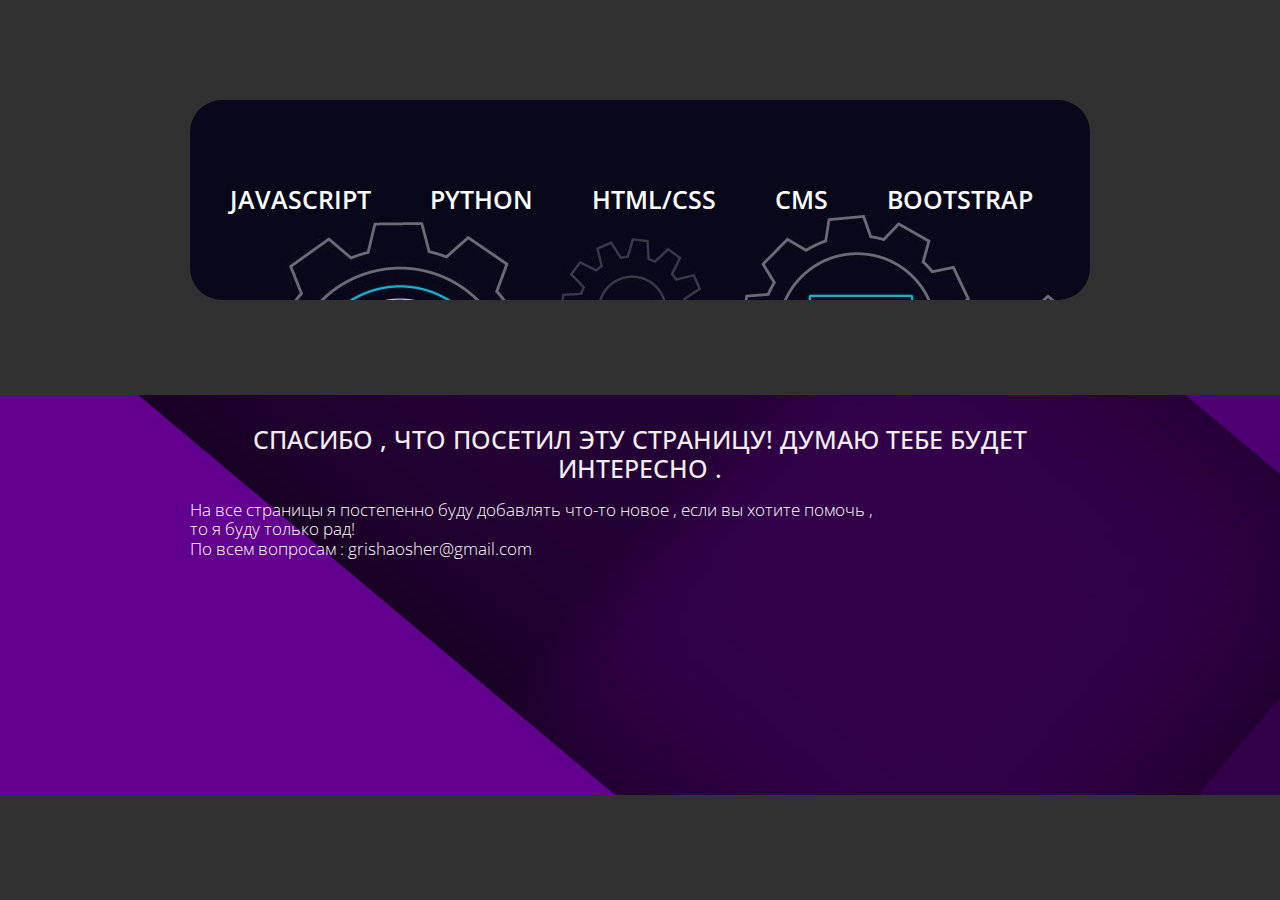
<file: index.html>
<!DOCTYPE html>
<html lang="en">
<head>
    <meta charset="UTF-8">
    <meta name="viewport" content="width=device-width, initial-scale=1.0">
    <title>Шпаргалка для веб-разработчика | JavaScript / Python / HTML , CSS</title>
    <link rel="stylesheet" href="css/index.css">
    <link rel="stylesheet" href="css/normalize.css">
    <link href="https://fonts.googleapis.com/css2?family=Open+Sans:ital,wght@0,300;0,400;0,600;0,700;0,800;1,300;1,400;1,600;1,700;1,800&display=swap" rel="stylesheet">
<!-- Yandex.Metrika counter -->
<script type="text/javascript" >
   (function(m,e,t,r,i,k,a){m[i]=m[i]||function(){(m[i].a=m[i].a||[]).push(arguments)};
   m[i].l=1*new Date();k=e.createElement(t),a=e.getElementsByTagName(t)[0],k.async=1,k.src=r,a.parentNode.insertBefore(k,a)})
   (window, document, "script", "https://mc.yandex.ru/metrika/tag.js", "ym");

   ym(64881325, "init", {
        clickmap:true,
        trackLinks:true,
        accurateTrackBounce:true,
        webvisor:true
   });
</script>
<noscript><div><img src="https://mc.yandex.ru/watch/64881325" style="position:absolute; left:-9999px;" alt="" /></div></noscript>
<!-- /Yandex.Metrika counter -->
    </head>
<body>
 
    <div class="container">
        <div class="nav">
            <nav>
                <ul>
                    <li> <a href="JavaScript.html">JavaScript</a> </li>
                    <li> <a href="python.html">Python</a> </li>
                    <li> <a href="#">HTML/CSS</a> </li>
                    <li> <a href="#">CMS</a> </li>
                    <li> <a href="https://bootstrap-4.ru" target="_blank">Bootstrap</a> </li>
                </ul>
            </nav>
        </div>
    </div>

    <section id="about" class="about">
        <div class="container-2">
            <div class="title">
                Спасибо , что посетил эту страницу! Думаю тебе будет интересно .
                <div class="hr"></div>
            </div>
            <p style="color:white;font-size:17px;">
            На все страницы я постепенно буду добавлять что-то новое , если вы хотите помочь , <br>
            то я буду только рад! <br>
                По всем вопросам : grishaosher@gmail.com
            </p>
        </div>
     
    </section>


</body>
</html>
</file>
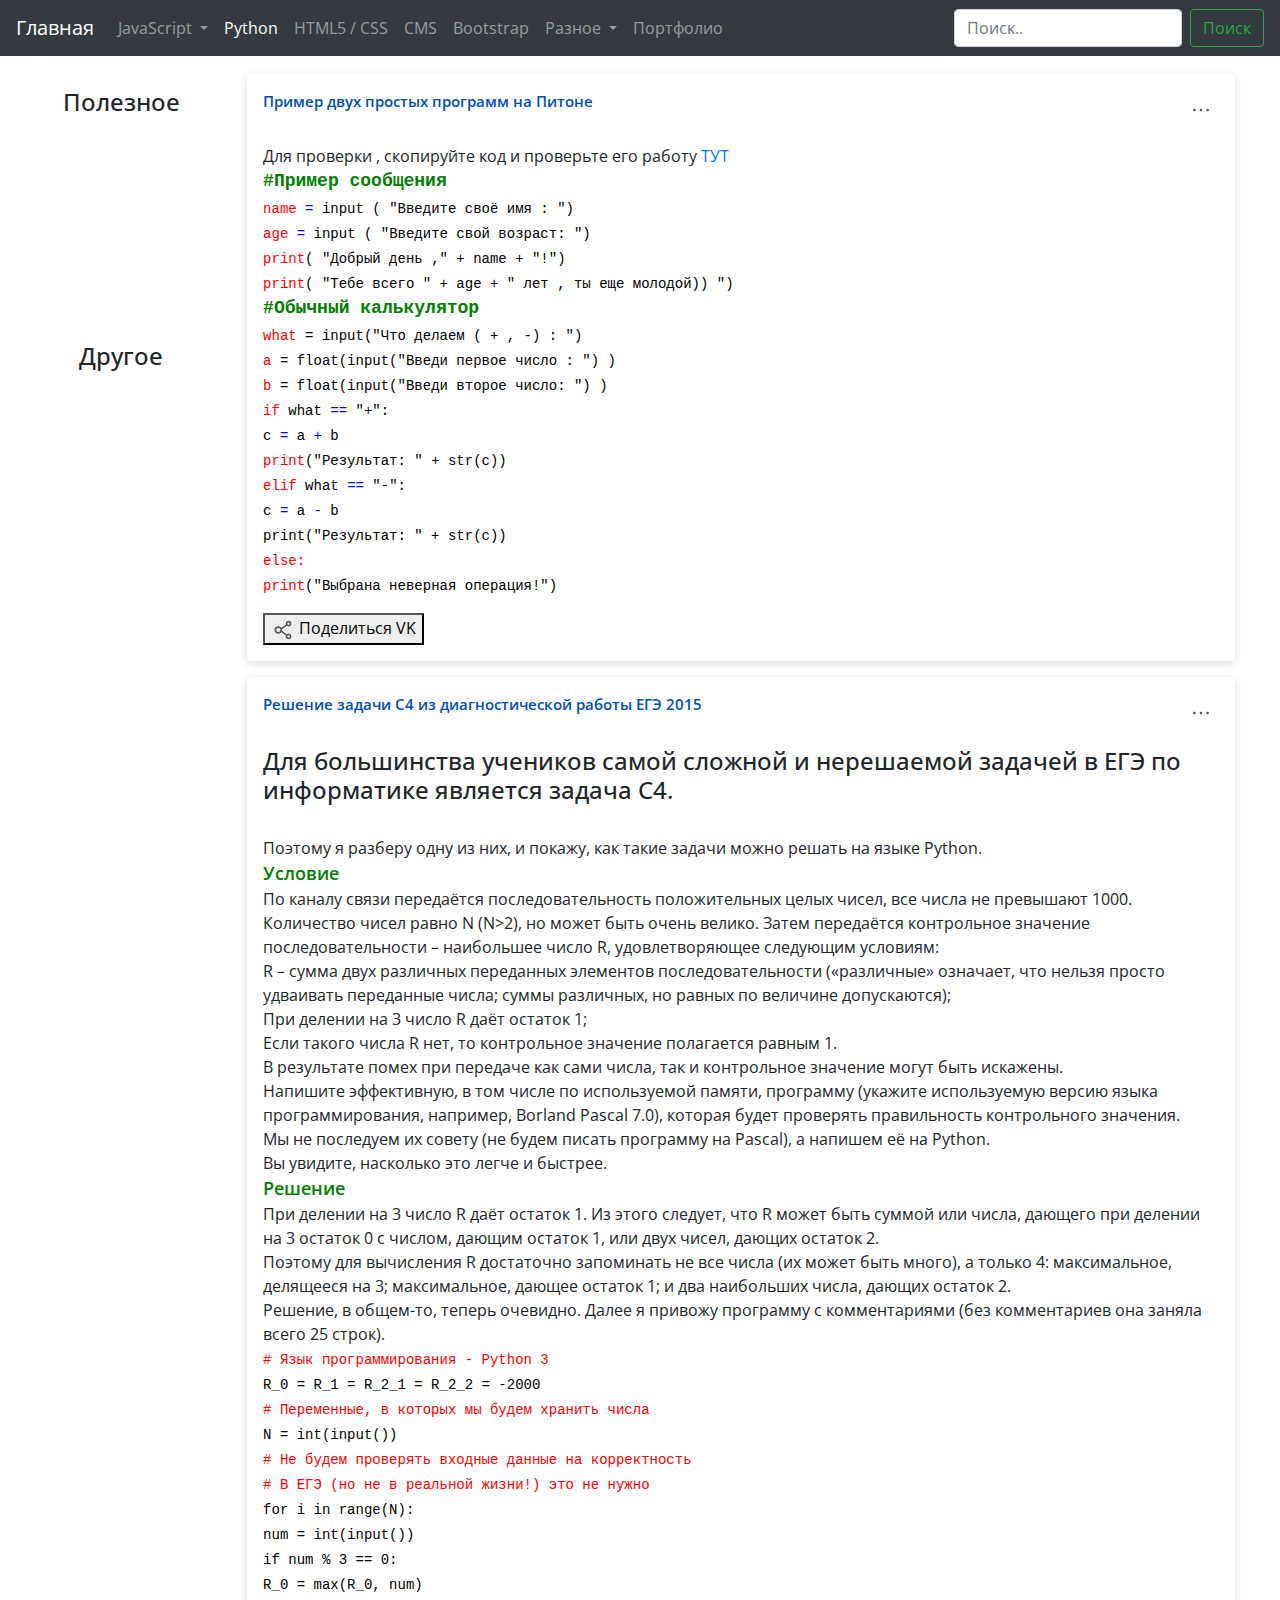
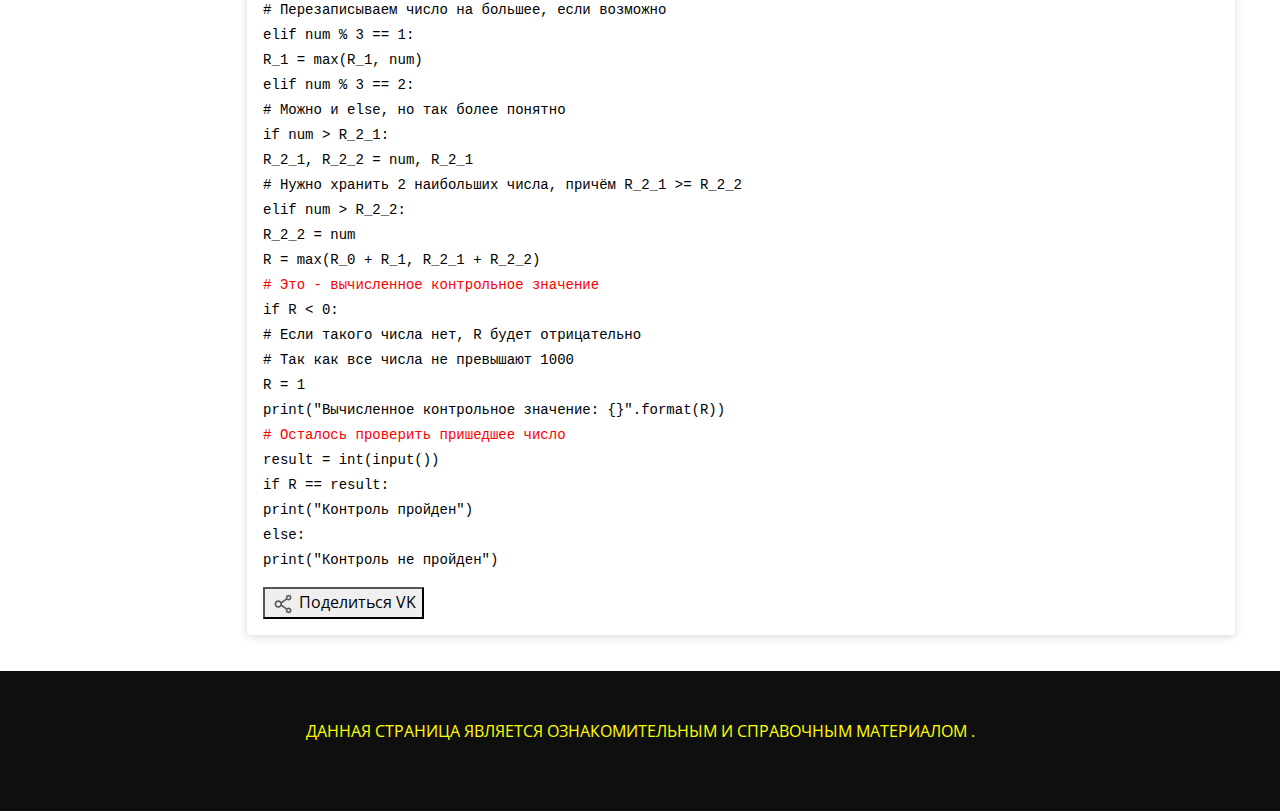
<file: python.html>
<!doctype html>
<html lang="en">
  <head>
    <title>Шпаргалка для веб-разработчика | Python</title>
    <!-- Required meta tags -->
    <meta charset="utf-8">
    <meta name="viewport" content="width=device-width, initial-scale=1, shrink-to-fit=no">

    <!-- Bootstrap CSS -->
    <link rel="stylesheet" href="https://stackpath.bootstrapcdn.com/bootstrap/4.3.1/css/bootstrap.min.css" integrity="sha384-ggOyR0iXCbMQv3Xipma34MD+dH/1fQ784/j6cY/iJTQUOhcWr7x9JvoRxT2MZw1T" crossorigin="anonymous">
    <link rel="stylesheet" href="css/pt.css">
    <link rel="stylesheet" href="css/ptmob.css">
    <link href="https://fonts.googleapis.com/css2?family=Open+Sans:ital,wght@0,400;0,600;0,700;0,800;1,400;1,600;1,700;1,800&display=swap" rel="stylesheet">
  <!-- Yandex.Metrika counter -->
<script type="text/javascript" >
   (function(m,e,t,r,i,k,a){m[i]=m[i]||function(){(m[i].a=m[i].a||[]).push(arguments)};
   m[i].l=1*new Date();k=e.createElement(t),a=e.getElementsByTagName(t)[0],k.async=1,k.src=r,a.parentNode.insertBefore(k,a)})
   (window, document, "script", "https://mc.yandex.ru/metrika/tag.js", "ym");

   ym(64881325, "init", {
        clickmap:true,
        trackLinks:true,
        accurateTrackBounce:true,
        webvisor:true
   });
</script>
<noscript><div><img src="https://mc.yandex.ru/watch/64881325" style="position:absolute; left:-9999px;" alt="" /></div></noscript>
<!-- /Yandex.Metrika counter -->
  </head>
  <body>
    <header>
      <nav class="navbar navbar-expand-lg navbar-dark bg-dark">
        <a class="navbar-brand" href="index.html">Главная</a>
        <button class="navbar-toggler" type="button" data-toggle="collapse" data-target="#navbarSupportedContent" aria-controls="navbarSupportedContent" aria-expanded="false" aria-label="Toggle navigation">
          <span class="navbar-toggler-icon"></span>
        </button>
      
        <div class="collapse navbar-collapse" id="navbarSupportedContent">
          <ul class="navbar-nav mr-auto">
            <li class="nav-item">
              <a class="nav-link dropdown-toggle" href="JavaScript.html" id="navbarDropdown" role="button" data-toggle="dropdown" aria-haspopup="true" aria-expanded="false">
                  JavaScript
                </a>
                <div class="dropdown-menu" aria-labelledby="navbarDropdown">
                    <a class="dropdown-item" href="JavaScript.html#1">Переменные</a>
                    <a class="dropdown-item" href="JavaScript.html#2">Типы данных</a>
                    <a class="dropdown-item" href="JavaScript.html#3">Выражения</a>
                    <a class="dropdown-item" href="Java/comments.html" target="_blank">Коментарии</a>
                    <a class="dropdown-item" href="JavaScript.html#5" target="_blank">Помощь в верстке</a>
                    <a class="dropdown-item" href="tables_js.html">Значения JS</a>
                  </div>
            </li>
            <li class="nav-item">
              <a class="nav-link active" href="python.html">Python</a>
            </li>
            <li class="nav-item">
              <a class="nav-link" href="index.html">HTML5 / CSS</a>
            </li>
            <li class="nav-item">
              <a class="nav-link" href="index.html">CMS</a>
            </li>
            <li class="nav-item">
              <a class="nav-link" href="https://bootstrap-4.ru" target="_blank">Bootstrap</a>
            </li>
            <li class="nav-item dropdown">
              <a class="nav-link dropdown-toggle" href="#" id="navbarDropdown" role="button" data-toggle="dropdown" aria-haspopup="true" aria-expanded="false">
                Разное
              </a>
              <div class="dropdown-menu" aria-labelledby="navbarDropdown">
                <a class="dropdown-item" href="book.html">Книга по JS</a>
                <a class="dropdown-item" href="#">Меню</a>
                <a class="dropdown-item" href="#">Слайдеры</a>
                <div class="dropdown-divider"></div>
                <a class="dropdown-item" href="#">CSS-3 помощник</a>
                <a class="dropdown-item" href="#">Помощь в верстке</a>
                <a class="dropdown-item" href="tables_js.html">Значения JS</a>
              </div>
            </li>
            <li class="nav-item">
              <a class="nav-link" href="https://grigorist.ru">Портфолио</a>
            </li>
          </ul>
          <form class="form-inline my-2 my-lg-0">
            <input class="form-control mr-sm-2" type="search" placeholder="Поиск.." aria-label="Search">
            <button class="btn btn-outline-success my-3 my-sm-0" type="submit">Поиск</button>
          </form>
        </div>
      </nav>
    </header>       
<main>
    <div  class="sidebar">
      <div class="title_side">
        <h4>Полезное</h4>
      </div>
      <li><a href="https://wombat.org.ua/AByteOfPython/AByteofPythonRussian-2.02.pdf" class="btn" target="_blank">Учебники Python</a></li>
      <li><a href="https://www.onlinegdb.com/online_python_compiler" class="btn" target="_blank">Онлайн комплятор в exe</a></li>
      <li><a href="https://repl.it/" class="btn" target="_blank">Python в браузере</a></li>
      <li><a href="https://www.youtube.com/watch?v=n0xtO0x81cg&list=PL0lO_mIqDDFXgfuxOEDTCwsWmKezOaDTu" class="btn" target="_blank">Для начинающих</a></li>
      <div class="title_side mt-2">
        <h4>Другое</h4>
      </div>
      <li><a href="#" class="btn" target="_blank">link</a></li>
      <li><a href="#" class="btn" target="_blank">link</a></li>
      <li><a href="#" class="btn" target="_blank">link</a></li>
      <li><a href="#" class="btn" target="_blank">link</a></li>
    </div>
<div class="container">
  <div class="main-feed">
    <div class="post">
      <div class="post-header">
      <div class="user">
        <div class="post-info">
        <p href="#" class="post-author">Пример двух простых программ на Питоне</p>  
        </div>
      </div>
      <button class="post-header-button">
        <svg width="24" height="24" viewBox="0 0 24 24" fill="none" xmlns="http://www.w3.org/2000/svg" class="post-button-icon">
            <path d="M4.125 11.9766C4.125 12.1489 4.15895 12.3196 4.22491 12.4788C4.29087 12.6381 4.38755 12.7828 4.50942 12.9046C4.6313 13.0265 4.77599 13.1232 4.93523 13.1892C5.09447 13.2551 5.26514 13.2891 5.4375 13.2891C5.60986 13.2891 5.78053 13.2551 5.93977 13.1892C6.09901 13.1232 6.2437 13.0265 6.36558 12.9046C6.48745 12.7828 6.58413 12.6381 6.65009 12.4788C6.71605 12.3196 6.75 12.1489 6.75 11.9766C6.75 11.8042 6.71605 11.6335 6.65009 11.4743C6.58413 11.3151 6.48745 11.1704 6.36558 11.0485C6.2437 10.9266 6.09901 10.8299 5.93977 10.764C5.78053 10.698 5.60986 10.6641 5.4375 10.6641C5.26514 10.6641 5.09447 10.698 4.93523 10.764C4.77599 10.8299 4.6313 10.9266 4.50942 11.0485C4.38755 11.1704 4.29087 11.3151 4.22491 11.4743C4.15895 11.6335 4.125 11.8042 4.125 11.9766ZM10.6875 11.9766C10.6875 12.3247 10.8258 12.6585 11.0719 12.9046C11.3181 13.1508 11.6519 13.2891 12 13.2891C12.3481 13.2891 12.6819 13.1508 12.9281 12.9046C13.1742 12.6585 13.3125 12.3247 13.3125 11.9766C13.3125 11.6285 13.1742 11.2946 12.9281 11.0485C12.6819 10.8023 12.3481 10.6641 12 10.6641C11.6519 10.6641 11.3181 10.8023 11.0719 11.0485C10.8258 11.2946 10.6875 11.6285 10.6875 11.9766ZM17.25 11.9766C17.25 12.3247 17.3883 12.6585 17.6344 12.9046C17.8806 13.1508 18.2144 13.2891 18.5625 13.2891C18.9106 13.2891 19.2444 13.1508 19.4906 12.9046C19.7367 12.6585 19.875 12.3247 19.875 11.9766C19.875 11.6285 19.7367 11.2946 19.4906 11.0485C19.2444 10.8023 18.9106 10.6641 18.5625 10.6641C18.2144 10.6641 17.8806 10.8023 17.6344 11.0485C17.3883 11.2946 17.25 11.6285 17.25 11.9766Z" fill="#595959"></path>
            </svg>                
      </button>
</div>
<!-- /.post-header -->
<div class="post-content">
 <p>
   <h>Для проверки , скопируйте код и проверьте его работу <a href="https://repl.it/">ТУТ</a></h> <br>
    <code>
              <b>#Пример сообщения</b> <br>

        <span>name</span> <text>=</text> input ( "Введите своё имя : ") <br>
      <span>age</span> <text>=</text> input ( "Введите свой возраст: ") <br>

    <span>print</span>( "Добрый день ," + name + "!") <br>
  <span>print</span>( "Тебе всего " + age + " лет , ты еще молодой)) ") <br>

      <b>#Обычный калькулятор</b> <br>

    <span>what</span> = input("Что делаем ( + , -) : ") <br>

  <span>a</span> = float(input("Введи первое число : ") ) <br>
<span> b</span> = float(input("Введи второе число: ") ) <br>

<span>if</span> what <text>==</text> "+": <br>
        c <text>=</text> a <text>+</text> b <br>
      <span>print</span>("Результат: " + str(c)) <br>
    <span>elif</span> what <text>==</text> "-": <br>
        c <text>=</text> a <text>-</text> b   <br>
        print("Результат: " + str(c)) <br>
      <span>else:</span> <br>
    <span>print</span>("Выбрана неверная операция!")  


    </code>
 </p>
</div>
<!-- /.post-content -->
<div class="post-footer">
 <button class="post-button">
    <svg width="24" height="24" viewBox="0 0 24 24" fill="none" xmlns="http://www.w3.org/2000/svg" class="post-button-icon">
        <path d="M17.625 15.5625C16.957 15.5625 16.3406 15.7969 15.8578 16.1883L11.0016 12.675C11.0829 12.2287 11.0829 11.7713 11.0016 11.325L15.8578 7.81172C16.3406 8.20312 16.957 8.4375 17.625 8.4375C19.1766 8.4375 20.4375 7.17656 20.4375 5.625C20.4375 4.07344 19.1766 2.8125 17.625 2.8125C16.0734 2.8125 14.8125 4.07344 14.8125 5.625C14.8125 5.89687 14.85 6.15703 14.9227 6.40547L10.3102 9.74531C9.62578 8.83828 8.53828 8.25 7.3125 8.25C5.24062 8.25 3.5625 9.92812 3.5625 12C3.5625 14.0719 5.24062 15.75 7.3125 15.75C8.53828 15.75 9.62578 15.1617 10.3102 14.2547L14.9227 17.5945C14.85 17.843 14.8125 18.1055 14.8125 18.375C14.8125 19.9266 16.0734 21.1875 17.625 21.1875C19.1766 21.1875 20.4375 19.9266 20.4375 18.375C20.4375 16.8234 19.1766 15.5625 17.625 15.5625ZM17.625 4.40625C18.2977 4.40625 18.8438 4.95234 18.8438 5.625C18.8438 6.29766 18.2977 6.84375 17.625 6.84375C16.9523 6.84375 16.4062 6.29766 16.4062 5.625C16.4062 4.95234 16.9523 4.40625 17.625 4.40625ZM7.3125 14.0625C6.17578 14.0625 5.25 13.1367 5.25 12C5.25 10.8633 6.17578 9.9375 7.3125 9.9375C8.44922 9.9375 9.375 10.8633 9.375 12C9.375 13.1367 8.44922 14.0625 7.3125 14.0625ZM17.625 19.5938C16.9523 19.5938 16.4062 19.0477 16.4062 18.375C16.4062 17.7023 16.9523 17.1562 17.625 17.1562C18.2977 17.1562 18.8438 17.7023 18.8438 18.375C18.8438 19.0477 18.2977 19.5938 17.625 19.5938Z" fill="#595959"></path>
        </svg>            
    <span class="post-button-text"> <a href="https://vk.com/share.php?url=http://grishaosher.github.io" target="_blank">Поделиться VK</a></span>
 </button>
</div>
<!-- /.footer -->
  </div>
  <div class="post">
    <div class="post-header">
    <div class="user">
      <div class="post-info">
      <p href="#" class="post-author">Решение задачи C4 из диагностической работы ЕГЭ 2015</p>  
      </div>
    </div>
    <button class="post-header-button">
      <svg width="24" height="24" viewBox="0 0 24 24" fill="none" xmlns="http://www.w3.org/2000/svg" class="post-button-icon">
          <path d="M4.125 11.9766C4.125 12.1489 4.15895 12.3196 4.22491 12.4788C4.29087 12.6381 4.38755 12.7828 4.50942 12.9046C4.6313 13.0265 4.77599 13.1232 4.93523 13.1892C5.09447 13.2551 5.26514 13.2891 5.4375 13.2891C5.60986 13.2891 5.78053 13.2551 5.93977 13.1892C6.09901 13.1232 6.2437 13.0265 6.36558 12.9046C6.48745 12.7828 6.58413 12.6381 6.65009 12.4788C6.71605 12.3196 6.75 12.1489 6.75 11.9766C6.75 11.8042 6.71605 11.6335 6.65009 11.4743C6.58413 11.3151 6.48745 11.1704 6.36558 11.0485C6.2437 10.9266 6.09901 10.8299 5.93977 10.764C5.78053 10.698 5.60986 10.6641 5.4375 10.6641C5.26514 10.6641 5.09447 10.698 4.93523 10.764C4.77599 10.8299 4.6313 10.9266 4.50942 11.0485C4.38755 11.1704 4.29087 11.3151 4.22491 11.4743C4.15895 11.6335 4.125 11.8042 4.125 11.9766ZM10.6875 11.9766C10.6875 12.3247 10.8258 12.6585 11.0719 12.9046C11.3181 13.1508 11.6519 13.2891 12 13.2891C12.3481 13.2891 12.6819 13.1508 12.9281 12.9046C13.1742 12.6585 13.3125 12.3247 13.3125 11.9766C13.3125 11.6285 13.1742 11.2946 12.9281 11.0485C12.6819 10.8023 12.3481 10.6641 12 10.6641C11.6519 10.6641 11.3181 10.8023 11.0719 11.0485C10.8258 11.2946 10.6875 11.6285 10.6875 11.9766ZM17.25 11.9766C17.25 12.3247 17.3883 12.6585 17.6344 12.9046C17.8806 13.1508 18.2144 13.2891 18.5625 13.2891C18.9106 13.2891 19.2444 13.1508 19.4906 12.9046C19.7367 12.6585 19.875 12.3247 19.875 11.9766C19.875 11.6285 19.7367 11.2946 19.4906 11.0485C19.2444 10.8023 18.9106 10.6641 18.5625 10.6641C18.2144 10.6641 17.8806 10.8023 17.6344 11.0485C17.3883 11.2946 17.25 11.6285 17.25 11.9766Z" fill="#595959"></path>
          </svg>                
    </button>
</div>
<!-- /.post-header -->
<div class="post-content">
<p>
  <h4>Для большинства учеников самой сложной и нерешаемой задачей в ЕГЭ по информатике является задача C4.</h4><br>
  Поэтому я разберу одну из них, и покажу, как такие задачи можно решать на языке Python.<br>
  <b>Условие</b> <br>
  По каналу связи передаётся последовательность положительных целых чисел, все числа не превышают 1000. Количество чисел равно N (N>2), но может быть очень велико. Затем передаётся контрольное значение последовательности – наибольшее число R, удовлетворяющее следующим условиям:<br> 
  R – сумма двух различных переданных элементов последовательности («различные» означает, что нельзя просто удваивать переданные числа; суммы различных, но равных по величине допускаются);<br>
  При делении на 3 число R даёт остаток 1;<br>
  Если такого числа R нет, то контрольное значение полагается равным 1.<br>
  В результате помех при передаче как сами числа, так и контрольное значение могут быть искажены.<br>
  Напишите эффективную, в том числе по используемой памяти, программу (укажите используемую версию языка программирования, например, Borland Pascal 7.0), которая будет проверять правильность контрольного значения.<br>
  Мы не последуем их совету (не будем писать программу на Pascal), а напишем её на Python.<br>
  Вы увидите, насколько это легче и быстрее.<br>
<b>Решение</b><br>
  При делении на 3 число R даёт остаток 1. Из этого следует, что R может быть суммой или числа, дающего при делении на 3 остаток 0 с числом, дающим остаток 1, или двух чисел, дающих остаток 2.<br>
  Поэтому для вычисления R достаточно запоминать не все числа (их может быть много), а только 4: максимальное, делящееся на 3; максимальное, дающее остаток 1; и два наибольших числа, дающих остаток 2.<br>
  Решение, в общем-то, теперь очевидно. Далее я привожу программу с комментариями (без комментариев она заняла всего 25 строк).<br>
<code>
<span># Язык программирования - Python 3 </span><br>

R_0 = R_1 = R_2_1 = R_2_2 = -2000 <br>
<span># Переменные, в которых мы будем хранить числа</span> <br>

N = int(input()) <br>
<span># Не будем проверять входные данные на корректность </span><br>
<span># В ЕГЭ (но не в реальной жизни!) это не нужно</span> <br>

for i in range(N): <br>
    num = int(input()) <br>
    if num % 3 == 0: <br>
        R_0 = max(R_0, num) <br>
        # Перезаписываем число на большее, если возможно <br>
    elif num % 3 == 1: <br>
        R_1 = max(R_1, num) <br>
    elif num % 3 == 2: <br>
        # Можно и else, но так более понятно <br>
        if num > R_2_1: <br>
            R_2_1, R_2_2 = num, R_2_1 <br>
            # Нужно хранить 2 наибольших числа, причём R_2_1 >= R_2_2 <br>
        elif num > R_2_2: <br>
            R_2_2 = num <br>

R = max(R_0 + R_1, R_2_1 + R_2_2) <br>
<span># Это - вычисленное контрольное значение</span> <br>
if R < 0: <br>
    # Если такого числа нет, R будет отрицательно <br>
    # Так как все числа не превышают 1000 <br>
    R = 1 <br>
print("Вычисленное контрольное значение: {}".format(R))<br>

<span># Осталось проверить пришедшее число</span><br>
result = int(input())<br>
if R == result:<br>
    print("Контроль пройден")<br>
else:<br>
    print("Контроль не пройден")<br>
</code>

</p>
</div>
<!-- /.post-content -->
<div class="post-footer">
<button class="post-button">
  <svg width="24" height="24" viewBox="0 0 24 24" fill="none" xmlns="http://www.w3.org/2000/svg" class="post-button-icon">
      <path d="M17.625 15.5625C16.957 15.5625 16.3406 15.7969 15.8578 16.1883L11.0016 12.675C11.0829 12.2287 11.0829 11.7713 11.0016 11.325L15.8578 7.81172C16.3406 8.20312 16.957 8.4375 17.625 8.4375C19.1766 8.4375 20.4375 7.17656 20.4375 5.625C20.4375 4.07344 19.1766 2.8125 17.625 2.8125C16.0734 2.8125 14.8125 4.07344 14.8125 5.625C14.8125 5.89687 14.85 6.15703 14.9227 6.40547L10.3102 9.74531C9.62578 8.83828 8.53828 8.25 7.3125 8.25C5.24062 8.25 3.5625 9.92812 3.5625 12C3.5625 14.0719 5.24062 15.75 7.3125 15.75C8.53828 15.75 9.62578 15.1617 10.3102 14.2547L14.9227 17.5945C14.85 17.843 14.8125 18.1055 14.8125 18.375C14.8125 19.9266 16.0734 21.1875 17.625 21.1875C19.1766 21.1875 20.4375 19.9266 20.4375 18.375C20.4375 16.8234 19.1766 15.5625 17.625 15.5625ZM17.625 4.40625C18.2977 4.40625 18.8438 4.95234 18.8438 5.625C18.8438 6.29766 18.2977 6.84375 17.625 6.84375C16.9523 6.84375 16.4062 6.29766 16.4062 5.625C16.4062 4.95234 16.9523 4.40625 17.625 4.40625ZM7.3125 14.0625C6.17578 14.0625 5.25 13.1367 5.25 12C5.25 10.8633 6.17578 9.9375 7.3125 9.9375C8.44922 9.9375 9.375 10.8633 9.375 12C9.375 13.1367 8.44922 14.0625 7.3125 14.0625ZM17.625 19.5938C16.9523 19.5938 16.4062 19.0477 16.4062 18.375C16.4062 17.7023 16.9523 17.1562 17.625 17.1562C18.2977 17.1562 18.8438 17.7023 18.8438 18.375C18.8438 19.0477 18.2977 19.5938 17.625 19.5938Z" fill="#595959"></path>
      </svg>            
  <span class="post-button-text"> <a href="https://vk.com/share.php?url=http://grishaosher.github.io" target="_blank">Поделиться VK</a></span>
</button>
</div>
<!-- /.footer -->
</div>
  </div>
</div>
</main>

<section class="footer">
  <div class="footer__menu pt-5">
     <!-- <nav>
          <ul>
              <li><a href="https://vk.com/grstetsenko" target="_blank" class="link">VK</a></li>
              <li><a href="https://instagram.com/grishastetsenko" target="_blank" class="link">Instagram</a></li>
              <li><a href="https://ossproject.com" target="_blank" class="link">WebSite - Portfolio</a></li>
              <li><a href="https://tlgg.ru/graciejiu" target="_blank" class="link">Telegram</a></li>
              <li><a href="http://wa.me/+79519304886" target="_blank" class="link">WhatsApp</a></li>
          </ul>   
     </nav>
  </div>   -->
  <p>Данная страница является ознакомительным и справочным материалом .</p>
  </div>   
  </section>

    <!-- Optional JavaScript -->
    <!-- jQuery first, then Popper.js, then Bootstrap JS -->
    <script src="https://code.jquery.com/jquery-3.3.1.slim.min.js" integrity="sha384-q8i/X+965DzO0rT7abK41JStQIAqVgRVzpbzo5smXKp4YfRvH+8abtTE1Pi6jizo" crossorigin="anonymous"></script>
    <script src="https://cdnjs.cloudflare.com/ajax/libs/popper.js/1.14.7/umd/popper.min.js" integrity="sha384-UO2eT0CpHqdSJQ6hJty5KVphtPhzWj9WO1clHTMGa3JDZwrnQq4sF86dIHNDz0W1" crossorigin="anonymous"></script>
    <script src="https://stackpath.bootstrapcdn.com/bootstrap/4.3.1/js/bootstrap.min.js" integrity="sha384-JjSmVgyd0p3pXB1rRibZUAYoIIy6OrQ6VrjIEaFf/nJGzIxFDsf4x0xIM+B07jRM" crossorigin="anonymous"></script>
  </body>
</html>
</file>
<file: css/index.css>
body {
    background: rgb(49, 49, 49);
    font-family: 'Open Sans', sans-serif;
}

.container {
    padding-top:100px;
    width:900px;
    margin:auto;
}

h2 {
    color:white;
    font-weight: 300;
}

ul {
    display:inline-block;
}

p {
    color:white;
    font-weight: 100;
}


li {
    list-style-type: none;
    display: inline-block;
    margin-right: 55px;
    margin-top: 69px;
}

a {
    text-transform: uppercase;
    font-size: 25px;
    color:white;
    text-decoration: none;
    font-weight: 600;
    align-items: center;
    
}

a:hover {
    color:rgb(255, 187, 0);
    transition: 0.5s;
}

ul > li a:hover{
    border-bottom: 2px solid rgb(251, 255, 0); /* вместо этого цвета можно использовать любой другой */
}

.nav {
    background: url(../img/bg.jpeg);
    height: 200px;
    align-items: center;
    border-radius: 32px;
}

.about {
    margin-top: 95px;
    width:100%;
    height:400px;
    background: url(../img/com-bg.jpg) center repeat;
}

.container-2 {
    padding-top: 30px;
    width:900px;
    margin:auto;
}

.title {
    text-transform: uppercase;
    color: hsl(330, 12%, 94%);
    font-weight: 500;
    font-size: 25px;
    text-align: center;
}

form{
    margin-top: 25px;
}

input{
    width: 300px;
    height: 30px;
    border:1px solid rgba(253, 0, 0, 0.336);
    border-radius: 9px;
    background: rgb(255, 255, 255);
    text-transform: initial;
}

.form {
    margin-top: 15px;
}

.btn {
    width:300px;
    height: 44px;
    border-radius: 12px;
    border:0;
    background-color: rgb(217, 255, 0);
    color:black;
    text-transform: uppercase;
    font-weight: 700;
}

.btn:hover {
    background-color: rgb(48, 223, 25);
    color:white;
    cursor: pointer;
}
</file>
<file: css/pt.css>
* {
    box-sizing: border-box;
}

body {
    margin: 0;
    padding: 0;
    background: url(https://setilend.ru/wa-data/public/site/kategorii/matplata.jpeg) center;
    font-family: 'Open Sans', sans-serif;
}

main {
    display: flex;
}

.sidebar {
    margin-top: 17px;
    margin-left: 10px;
    width: 270px;
    background-color: rgba(255, 255, 255, 0.041);
    padding: 6px;
    border-radius:3px;
    min-height: 100px;
}

.title_side{
    background-color: rgb(255, 255, 255);
    width: 100%;
    margin: 0;
    padding: 9px 4px;
}

.sidebar li {
    list-style-type: none;
}

.sidebar h4 {
    text-align: center;
}

.sidebar a:hover {
    color: #000000;
}

.sidebar a {
    color:white;
    padding: 4px 8px;
    display: flex;
    align-items: center;
    border-radius: 4px;
    text-decoration: none;
    font-size: 17px;
    font-weight: normal;
    margin-top: 6px;
}

.sidebar a:hover{
    background: #FFFFFF;
    color: #262626;
}

.code {
    background: #FFFFFF;
    box-shadow: 0px 2px 8px rgba(0, 0, 0, 0.15);
    border-radius: 4px;
    overflow: hidden;
    width: 100%;
}

.main-feed {
    max-width: 988px;
    margin-top: 18px;
    flex-grow:1; /*Элемент не сжиается за счет правил флекса */
}

.post {
    background: #FFFFFF;
    /* Elevation 1 */
    box-shadow: 0px 2px 8px rgba(0, 0, 0, 0.15);
    border-radius: 4px;
    margin: 16px 0;
    padding: 16px;
    }
    
    .post-header {
    margin-bottom: 16px;
    display: flex;
    justify-content: space-between;
    }
    
    .post-author {
    font-size: 15px;
    line-height: 22px;
    /* identical to box height, or 157% */
    align-items: center;
    /* Daybreak Blue / blue-8 */
    color: #0050B3;
    text-decoration: none;
    font-weight: 600;
    }
    
    .post-header-button {
        background: rgb(255, 255, 255);
        border:none;
    }
    
    .post-header-button:hover {
        background: #f3f3f3;
    }
    
    .post-header .user-avatar {
        width:48px;
        height: 48px;
        cursor:pointer;
        margin-right: 13px;
    }
    
    .post-info {
        display:flex;
        flex-wrap: wrap; /* - Отвечает за возможность переноса элементов */
    }
    
    .post-author {
        width:100%;
    }
    
    .post-time {
    font-size: 14px;
    line-height: 22px;
    color: #8C8C8C;
    }
    
    .post-time:after { /* Маленькая точка между 2hrs и кнопкой настроек */
    content:'';
    width: 4px;
    height: 4px;
    background: #bfbfbf;  
    display:inline-block  ;
    border-radius:50%;
    margin-right: 6px;
    margin-left: 6px;
    vertical-align: middle; /* - Вертикальное выравнивание */
    }
    
    .post-info-time {
        display: flex;
        align-items: center;
    }
    
    /* Текстовый контент в новостных события в ленте */
    
    .post-text {
        font-size: 14px;
        line-height: 22px;
        color: #595959;
        margin-bottom: 16px;
    }
    
    .post-text a {
        color:#096dd9;
        text-decoration: none;
    }
    
    .post-img {
        border:1px solid #bfbfbf;
        border-radius: 4px;
        max-width: 100%;
    }
    
.post-content b {
    color: green;
    font-weight: 600;
    font-size: 18px;
}    

.post-content text {
    color:blue;
    font-weight: normal;

}

.post-content code {
    color: black;
}

.post-content span {
    color:red;
}

.post-footer a {
    color:black;
    text-decoration: none;
}

/* Подвал */

.footer {
    background-color: rgb(15, 15, 15);
    width: 100%;
    height: 140px;
    position: relative;
    bottom: 0;
    margin-top: 20px;
}

.footer__menu {
    text-align:center;
}


.footer__menu p {
    color:yellow;
    text-transform: uppercase;
}
</file>
<file: css/ptmob.css>
@media (max-width:1250px) {
    .sidebar {
        display: none;
    }
}
</file>
